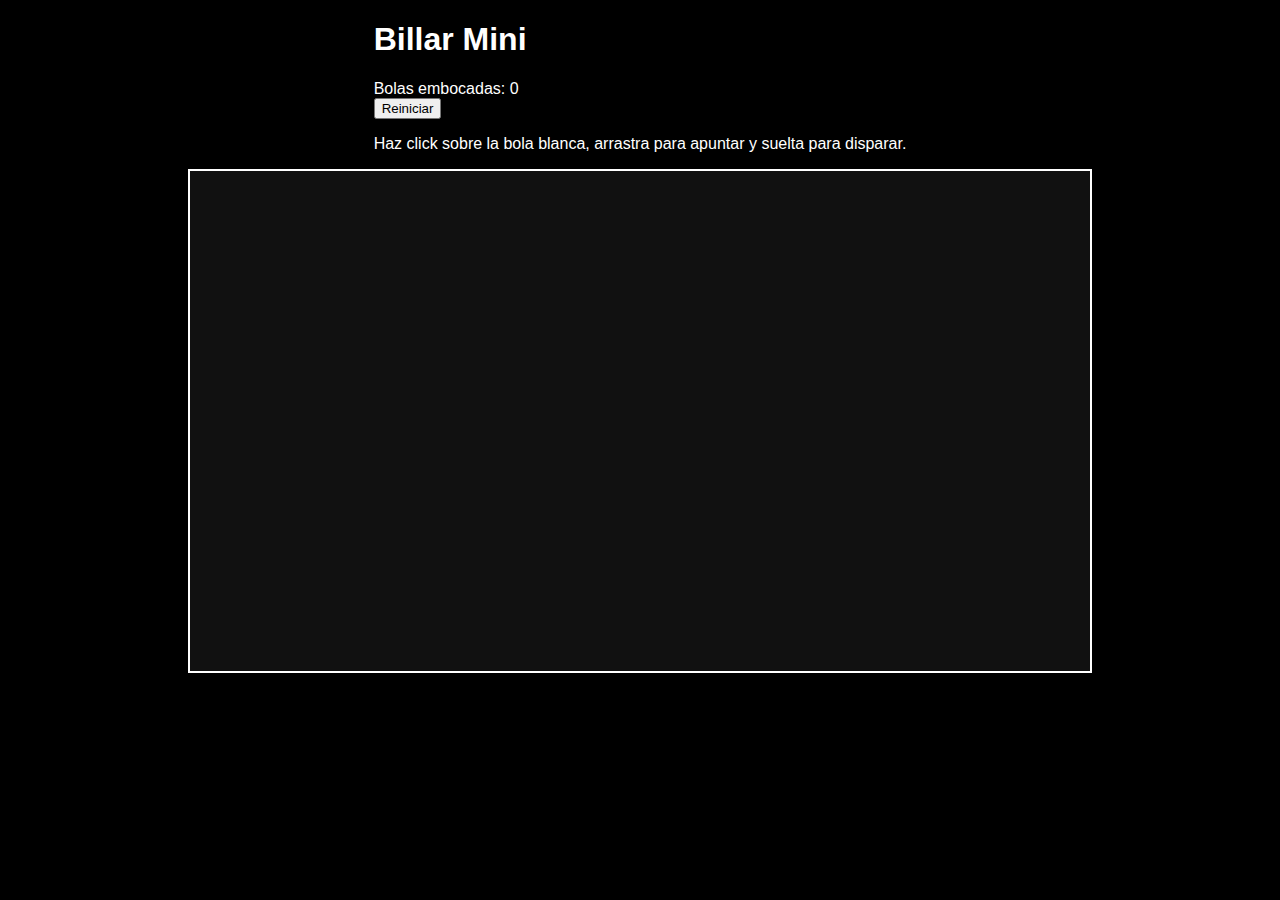
<file: index.html>
<!DOCTYPE html>
<html lang="es">
<head>
<meta charset="utf-8" />
<meta name="viewport" content="width=device-width,initial-scale=1" />
<title>Billar Mini</title>
<link rel="stylesheet" href="style.css" />
</head>
<body>
  <div id="ui">
    <h1>Billar Mini</h1>
    <div class="stats">
      <div>Bolas embocadas: <span id="potted">0</span></div>
      <div><button id="btnRestart">Reiniciar</button></div>
    </div>
    <p class="hint">Haz click sobre la bola blanca, arrastra para apuntar y suelta para disparar.</p>
  </div>

  <canvas id="table" width="900" height="500"></canvas>

<script src="script.js"></script>
</body>
</html>
</file>
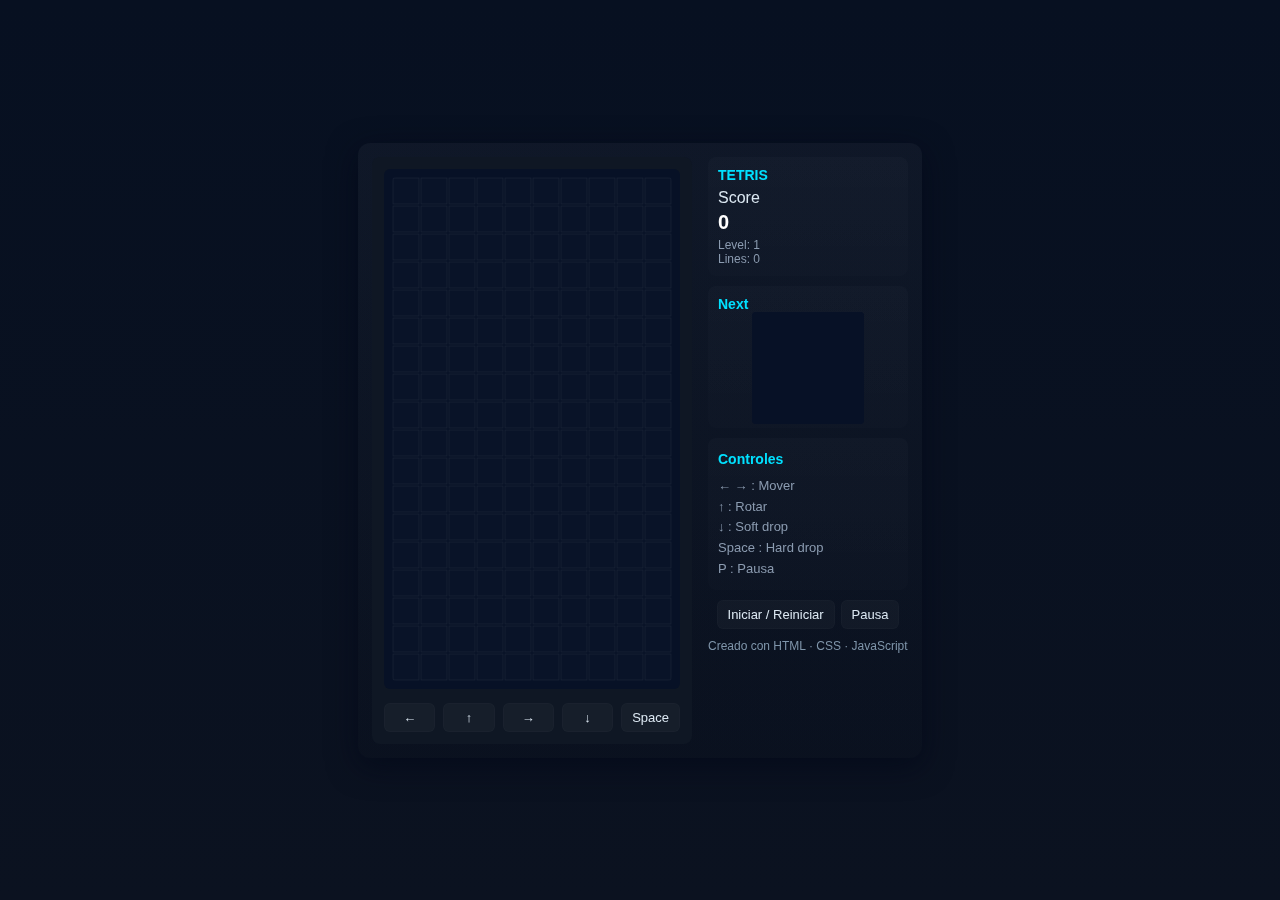
<file: tetris.html>
<!doctype html>
<html lang="es">
<head>
  <meta charset="utf-8" />
  <meta name="viewport" content="width=device-width, initial-scale=1, maximum-scale=1, user-scalable=no" />
  <title>Tetris - HTML/CSS/JavaScript</title>
  <style>
    :root{
      --bg:#0b1220;
      --panel:#0f1724;
      --accent:#00e0ff;
      --muted:#8b9bb0;
      --cell-size:28px;
    }
    *{box-sizing:border-box}
    html,body{height:100%;margin:0;font-family:Inter,Segoe UI,Roboto,Arial,sans-serif;background:linear-gradient(180deg,#071021 0%, #0b1220 100%);color:#dce8f2;touch-action: manipulation;}
    .wrap{min-height:100vh;display:flex;align-items:center;justify-content:center;padding:16px}
    .game {display:flex;gap:16px;align-items:start;background:linear-gradient(180deg, rgba(255,255,255,0.03), rgba(0,0,0,0.03));padding:14px;border-radius:12px;box-shadow:0 8px 30px rgba(2,6,23,0.6);}
    .board-card{background:var(--panel);padding:12px;border-radius:8px}
    .screen{background:#071126;border-radius:6px;padding:8px;display:inline-block}
    canvas{display:block;background:linear-gradient(180deg,#07112a,#071126);border-radius:4px;max-width:100%;height:auto}
    .side{width:200px;display:flex;flex-direction:column;gap:10px}
    .info{background:linear-gradient(180deg, rgba(255,255,255,0.02), rgba(255,255,255,0.01));padding:10px;border-radius:8px}
    .info h3{margin:0 0 6px 0;font-size:14px;color:var(--accent)}
    .info p{margin:0;color:var(--muted);font-size:13px}
    .next{height:100px;display:flex;align-items:center;justify-content:center}
    .controls{font-size:13px;color:var(--muted);line-height:1.6}
    .footer{font-size:12px;color:#7f95aa}
    .big{font-size:20px;font-weight:700;color:#fff;margin:4px 0}
    .small{font-size:12px;color:var(--muted)}
    .btn{display:inline-block;padding:6px 10px;border-radius:6px;background:rgba(255,255,255,0.03);border:1px solid rgba(255,255,255,0.02);cursor:pointer;font-size:13px;text-align:center;user-select:none}
    @media (max-width:720px){
      .game{flex-direction:column;align-items:center}
      .side{width:100%;flex-direction:row;flex-wrap:wrap;justify-content:center}
    }
    .touch-controls{display:flex;justify-content:center;gap:8px;margin-top:10px}
    .touch-controls .btn{flex:1;}
  </style>
</head>
<body>
  <div class="wrap">
    <div class="game">
      <div class="board-card">
        <div class="screen">
          <canvas id="board" width="280" height="500"></canvas>
        </div>
        <div class="touch-controls">
          <div class="btn" id="left">←</div>
          <div class="btn" id="rotate">↑</div>
          <div class="btn" id="right">→</div>
          <div class="btn" id="soft">↓</div>
          <div class="btn" id="hard">Space</div>
        </div>
      </div>

      <div class="side">
        <div class="info">
          <h3>TETRIS</h3>
          <div>Score</div>
          <div class="big" id="score">0</div>
          <div class="small">Level: <span id="level">1</span></div>
          <div class="small">Lines: <span id="lines">0</span></div>
        </div>

        <div class="info">
          <h3>Next</h3>
          <div class="next"><canvas id="next" width="120" height="120"></canvas></div>
        </div>

        <div class="info controls">
          <h3>Controles</h3>
          <p>← → : Mover</p>
          <p>↑ : Rotar</p>
          <p>↓ : Soft drop</p>
          <p>Space : Hard drop</p>
          <p>P : Pausa</p>
        </div>

        <div style="display:flex;gap:6px;flex-wrap:wrap;justify-content:center">
          <div class="btn" id="btnStart">Iniciar / Reiniciar</div>
          <div class="btn" id="btnPause">Pausa</div>
        </div>

        <div class="footer">Creado con HTML · CSS · JavaScript</div>
      </div>
    </div>
  </div>

  <script>
  // Código base de Tetris (misma lógica que antes) ...

  const COLS = 10, ROWS = 18; // altura reducida
  const CELL = 28;
  const COLORS = {0:'#071126', I:'#00e0ff', J:'#0057ff', L:'#ff8c00', O:'#ffd400', S:'#00c853', T:'#a000ff', Z:'#ff2d55'};
  const SHAPES = {I:[[[0,0,0,0],[1,1,1,1],[0,0,0,0],[0,0,0,0]],[[0,0,1,0],[0,0,1,0],[0,0,1,0],[0,0,1,0]]],J:[[[1,0,0],[1,1,1],[0,0,0]],[[0,1,1],[0,1,0],[0,1,0]],[[0,0,0],[1,1,1],[0,0,1]],[[0,1,0],[0,1,0],[1,1,0]]],L:[[[0,0,1],[1,1,1],[0,0,0]],[[0,1,0],[0,1,0],[0,1,1]],[[0,0,0],[1,1,1],[1,0,0]],[[1,1,0],[0,1,0],[0,1,0]]],O:[[[1,1],[1,1]]],S:[[[0,1,1],[1,1,0],[0,0,0]],[[0,1,0],[0,1,1],[0,0,1]]],T:[[[0,1,0],[1,1,1],[0,0,0]],[[0,1,0],[0,1,1],[0,1,0]],[[0,0,0],[1,1,1],[0,1,0]],[[0,1,0],[1,1,0],[0,1,0]]],Z:[[[1,1,0],[0,1,1],[0,0,0]],[[0,0,1],[0,1,1],[0,1,0]]]};
  const BAG = ['I','J','L','O','S','T','Z'];

  const boardCanvas = document.getElementById('board');
  const ctx = boardCanvas.getContext('2d');
  const nextCanvas = document.getElementById('next');
  const nctx = nextCanvas.getContext('2d');
  boardCanvas.width = COLS*CELL; boardCanvas.height = ROWS*CELL;
  nextCanvas.width = 4*CELL; nextCanvas.height = 4*CELL;

  let board = Array.from({length:ROWS},()=>Array(COLS).fill(0));
  let current=null,nextPiece=null,bagArr=[],dropCounter=0,dropInterval=800,lastTime=0,score=0,lines=0,level=1,running=false,paused=false;

  function drawCell(x,y,color){ctx.fillStyle=color;ctx.fillRect(x*CELL+1,y*CELL+1,CELL-2,CELL-2);ctx.strokeStyle='rgba(255,255,255,0.06)';ctx.strokeRect(x*CELL+1,y*CELL+1,CELL-2,CELL-2);}
  function draw(){ctx.fillStyle='#071126';ctx.fillRect(0,0,boardCanvas.width,boardCanvas.height);
    for(let y=0;y<ROWS;y++){for(let x=0;x<COLS;x++){drawCell(x,y,board[y][x]?COLORS[board[y][x]]:'rgba(255,255,255,0.01)');}}
    if(current){const s=current.shape;for(let y=0;y<s.length;y++)for(let x=0;x<s[y].length;x++)if(s[y][x])drawCell(current.x+x,current.y+y,COLORS[current.type]);}}
  function drawNext(){nctx.fillStyle='#071126';nctx.fillRect(0,0,nextCanvas.width,nextCanvas.height);if(!nextPiece)return;
    const s=nextPiece.shape,trows=s.length,tcols=s[0].length;
    const offsetX=Math.floor((4-tcols)/2),offsetY=Math.floor((4-trows)/2);
    for(let y=0;y<trows;y++)for(let x=0;x<tcols;x++)if(s[y][x]){nctx.fillStyle=COLORS[nextPiece.type];nctx.fillRect((x+offsetX)*CELL+6,(y+offsetY)*CELL+6,CELL-12,CELL-12);}}

  function rotate(m){const N=m.length,res=Array.from({length:N},()=>Array(N).fill(0));for(let y=0;y<N;y++)for(let x=0;x<N;x++)res[x][N-1-y]=m[y][x];return res;}
  function collide(m,pos){for(let y=0;y<m.length;y++)for(let x=0;x<m[y].length;x++)if(m[y][x]){const bx=pos.x+x,by=pos.y+y;if(bx<0||bx>=COLS||by>=ROWS)return true;if(by>=0&&board[by][bx])return true;}return false;}
  function merge(m,pos,type){for(let y=0;y<m.length;y++)for(let x=0;x<m[y].length;x++)if(m[y][x]&&pos.y+y>=0)board[pos.y+y][pos.x+x]=type;}
  function clearLines(){let rc=0;for(let y=ROWS-1;y>=0;y--){if(board[y].every(v=>v!==0)){board.splice(y,1);board.unshift(Array(COLS).fill(0));rc++;y++;}}if(rc>0){lines+=rc;score+=(rc===1?100:rc===2?300:rc===3?500:800)*level;level=Math.floor(lines/10)+1;dropInterval=Math.max(60,800-(level-1)*60);document.getElementById('score').textContent=score;document.getElementById('lines').textContent=lines;document.getElementById('level').textContent=level;}}

  function nextFromBag(){if(bagArr.length===0)bagArr=shuffle(BAG.slice());const type=bagArr.pop();return {type,rotations:SHAPES[type]};}
  function spawnPiece(){if(!nextPiece)nextPiece=makePiece(nextFromBag());current=nextPiece;current.x=Math.floor((COLS-current.shape[0].length)/2);current.y=-Math.max(0,current.shape.length-2);nextPiece=makePiece(nextFromBag());drawNext();if(collide(current.shape,current)){running=false;alert('Game Over\nScore: '+score);}}
  function makePiece(spec){return {type:spec.type,rotations:spec.rotations,rotIndex:0,shape:spec.rotations[0].map(r=>r.slice()),x:0,y:0};}
  function shuffle(a){for(let i=a.length-1;i>0;i--){const j=Math.floor(Math.random()*(i+1));[a[i],a[j]]=[a[j],a[i]];}return a;}

  // Controles touch
  document.getElementById('left').addEventListener('touchstart',()=>move(-1));
  document.getElementById('right').addEventListener('touchstart',()=>move(1));
  document.getElementById('rotate').addEventListener('touchstart',()=>rotatePiece());
  document.getElementById('soft').addEventListener('touchstart',()=>softDrop());
  document.getElementById('hard').addEventListener('touchstart',()=>hardDrop());

  document.addEventListener('keydown',e=>{if(!running)return;if(e.key==='ArrowLeft')move(-1);else if(e.key==='ArrowRight')move(1);else if(e.key==='ArrowDown')softDrop();else if(e.key==='ArrowUp')rotatePiece();else if(e.code==='Space'){hardDrop();e.preventDefault();}else if(e.key.toLowerCase()==='p')togglePause();});
  document.getElementById('btnStart').addEventListener('click',startGame);
  document.getElementById('btnPause').addEventListener('click',togglePause);

  function move(dir){current.x+=dir;if(collide(current.shape,current))current.x-=dir;}
  function rotatePiece(){const nextRot=(current.rotIndex+1)%current.rotations.length;const newShape=current.rotations[nextRot];const oldX=current.x,oldY=current.y;const kicks=[0,-1,1,-2,2];for(const k of kicks){current.x=oldX+k;if(!collide(newShape,current)){current.rotIndex=nextRot;current.shape=newShape.map(r=>r.slice());return;}}current.x=oldX;current.y=oldY;}
  function softDrop(){current.y++;if(collide(current.shape,current)){current.y--;lockPiece();}else{score+=1;document.getElementById('score').textContent=score;}}
  function hardDrop(){while(!collide(current.shape,current)){current.y++;score+=2;}current.y--;lockPiece();document.getElementById('score').textContent=score;}
  function lockPiece(){merge(current.shape,{x:current.x,y:current.y},current.type);clearLines();spawnPiece();}
  function togglePause(){paused=!paused;document.getElementById('btnPause').textContent=paused?'Reanudar':'Pausa';}
  function update(time=0){const delta=time-lastTime;lastTime=time;if(running&&!paused){dropCounter+=delta;if(dropCounter>dropInterval){current.y++;if(collide(current.shape,current)){current.y--;lockPiece();}dropCounter=0;}draw();}requestAnimationFrame(update);}
  function startGame(){board=Array.from({length:ROWS},()=>Array(COLS).fill(0));bagArr=shuffle(BAG.slice());nextPiece=makePiece(nextFromBag());current=null;score=0;lines=0;level=1;dropInterval=800;running=true;paused=false;document.getElementById('score').textContent=score;document.getElementById('lines').textContent=lines;document.getElementById('level').textContent=level;document.getElementById('btnPause').textContent='Pausa';spawnPiece();lastTime=performance.now();requestAnimationFrame(update);}
  draw();drawNext();
  </script>
</body>
</html>
</file>
<file: style.css>
body { 
    display: flex; 
    flex-direction: column;
    align-items: center; 
    justify-content: flex-start;
    height: 100vh; 
    background: #000; 
    margin: 0; 
    color: #fff;
    font-family: Arial, sans-serif;
}

#info {
    display: flex;
    justify-content: space-between;
    width: 600px;
    margin: 10px 0;
    font-size: 18px;
}

canvas { 
    background: #111; 
    display: block; 
    border: 2px solid #fff; 
}
</file>
